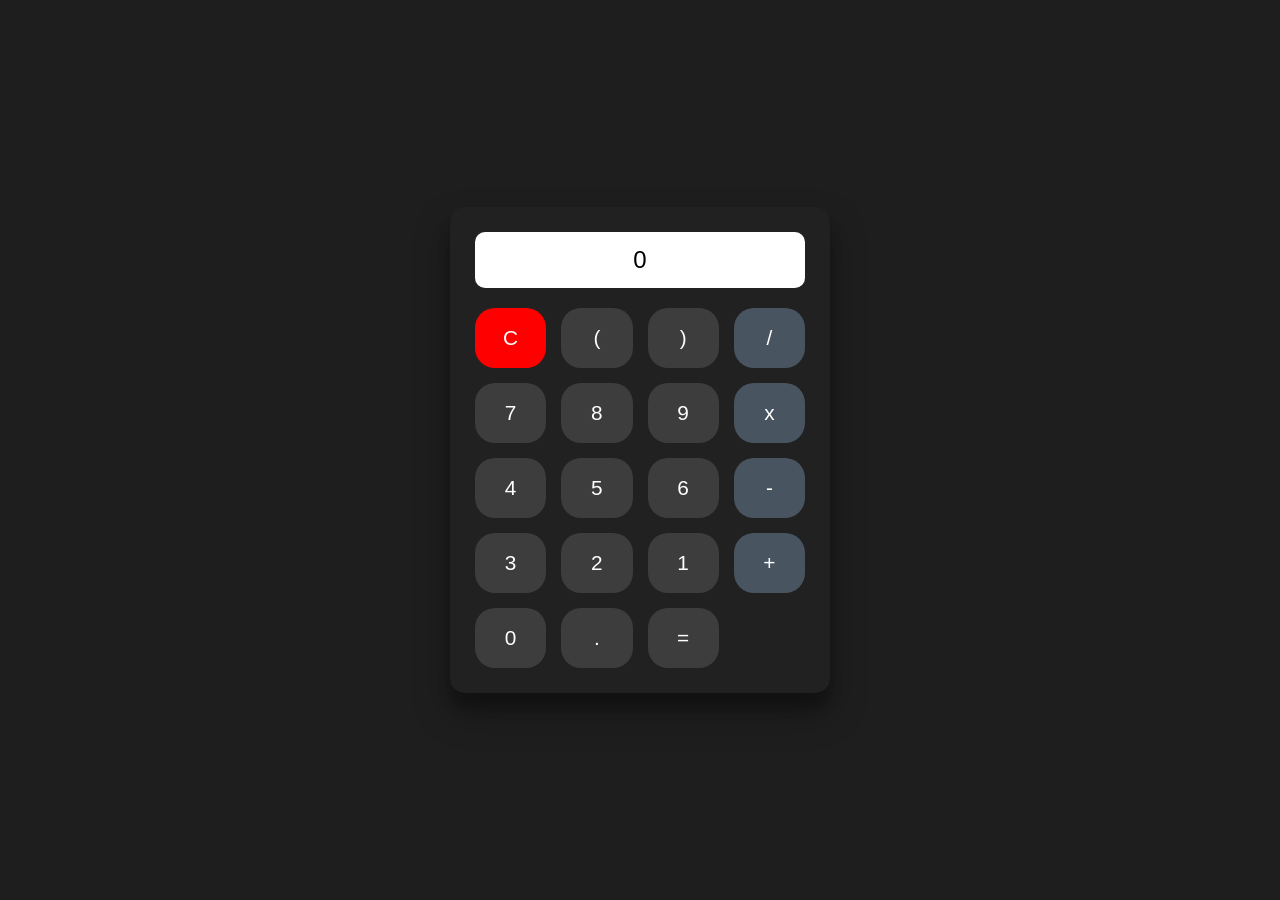
<file: index.html>
<!DOCTYPE html>
<html lang="en">
<head>
    <meta charset="UTF-8">
    <meta name="viewport" content="width=device-width, initial-scale=1.0">
    <title>Calculator project</title>
    <link rel="stylesheet" href="style.css">
    
</head>
<body>
    
      <div class="container">
        
        <div class="display" id="display">0</div>
        <div class="buttons">
      <button class="clear" onclick="clearDisplay()">C</button>
      <button onclick="appendToDisplay('(')">(</button>
      <button onclick="appendToDisplay(')')">)</button>
      <button class="operator" onclick="appendToDispaly('/')">/</button>


      <button onclick="appendToDisplay('7')">7</button>
      <button onclick="appendToDisplay('8')">8</button>
      <button onclick="appendToDisplay('9')">9</button>
    
      <button class="operator" onclick="appendToDisplay('*')">x</button>

      <button onclick="appendToDisplay('4')">4</button>
      <button onclick="appendToDisplay('5')">5</button>
      <button onclick="appendToDisplay('6')">6</button>
 
      <button class="operator" onclick="appendToDisplay('-')">-</button>

      <button onclick="appendToDisplay('3')">3</button>
      <button onclick="appendToDisplay('2')">2</button>
     <button onclick="appendToDisplay('1')">1</button>
    
      <button class="operator" onclick="appendToDisplay('+')">+</button>
      <button onclick="appendToDisplay('0')">0</button>
      <button onclick="appendToDisplay('.')">.</button>
      <button class="equal" onclick="calculate()">=</button>        </div>

        </div>






      </div>



      <script src="script.js" defer></script>

</body>
</html>
</file>
<file: style.css>
/* RESET */
*{
    padding: 0;
    margin: 0;
    box-sizing: border-box;
    font-family: Arial, Helvetica, sans-serif;
}

body{
    display: flex;
    justify-content: center;
    align-items: center;
    min-height: 100vh;
    background: #1e1e1e;
}

/* CONTAINER */
.container{
    width: 100%;
    max-width: 380px;
    padding: 25px;
    background: rgb(34, 33, 33);
    color: white;
    border-radius: 15px;
    box-shadow: rgba(0, 0, 0, 0.3) 0px 19px 38px,
                rgba(0, 0, 0, 0.22) 0px 15px 12px;
}

/* DISPLAY */
.display{
    margin-bottom: 20px;
    padding: 14px;
    background-color: white;
    text-align: center;
    border-radius: 10px;
    color: black;
    font-size: 1.5rem;
    overflow: hidden;
}

/* BUTTON GRID */
.buttons{
    display: grid;
    grid-template-columns: repeat(4, 1fr); /* FIXED */
    gap: 15px;
}

/* BUTTONS */
button{
    width: 100%;
    height: 60px;
    font-size: 1.3rem;
    border: none;
    border-radius: 20px;
    background-color: #3d3d3d;
    color: white;
    cursor: pointer;
    transition: 0.2s;
}

button:hover{
    background-color: transparent;
    color: white;
}

/* CLEAR BUTTON */
.clear{
    background-color: red;
}

/* OPERATOR BUTTON */
.operator{
    background-color: #485460;
    color: white;
}

/* ================= TABLET ================= */
@media (max-width: 768px){
    .container{
        max-width: 330px;
        padding: 20px;
    }

    .display{
        font-size: 1.3rem;
    }

    button{
        height: 55px;
        font-size: 1.2rem;
    }

    .buttons{
        gap: 12px;
    }
}

/* ================= MOBILE ================= */
@media (max-width: 480px){
    .container{
        width: 95%;
        padding: 15px;
    }

    .display{
        font-size: 1.1rem;
        padding: 10px;
    }

    button{
        height: 48px;
        font-size: 1rem;
    }

    .buttons{
        gap: 8px;
    }
}
</file>
